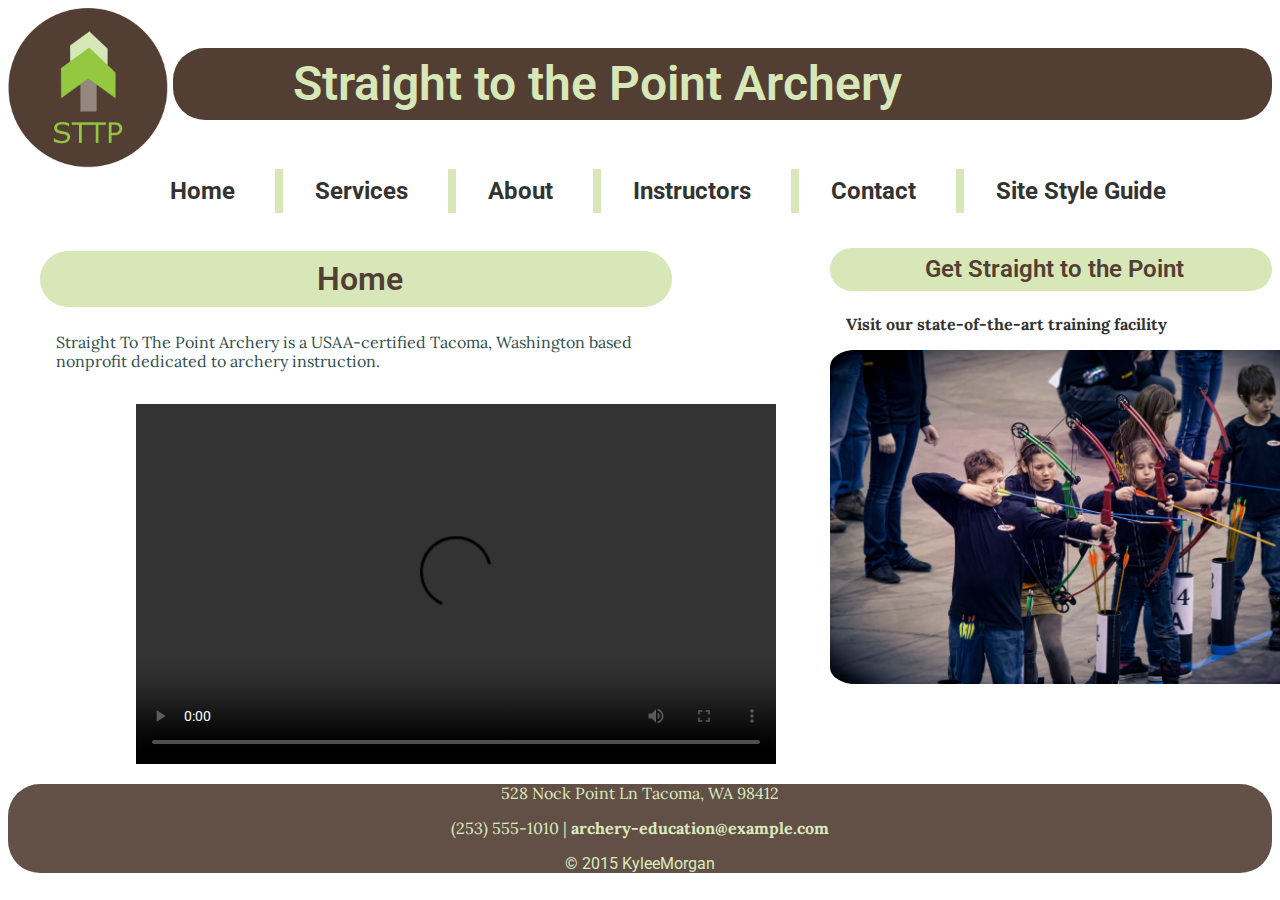
<file: index.html>
<!DOCTYPE html>
<html lang="en">
  
  <head>
    <meta charset="UTF-8">
      <title>Straight to the Point Archery</title>
        <!--Collaboration partner: Kylee Zabel-->
        <link rel="stylesheet" type="text/css" href="./styles/style.css">
        <link href='https://fonts.googleapis.com/css?family=Lora%7CRoboto:400,700' rel='stylesheet' type='text/css'>
    
    <meta name="HandheldFriendly" content="True">
	<meta name="MobileOptimized" content="320">
	<meta name="viewport" content="width=device-width, initial-scale=1.0">
  </head>
  
    <body>
      
          <header>
             <img class="logo" src="images/logo.jpg" alt="Straight to the Point arrow logo" width=160>
                <h1>Straight to the Point Archery</h1>
                  <nav>
                    <ul>
                      <li><a href="index.html" alt="Link to the home landing page">Home</a></li>
                      <li><a href="services.html" alt="link to the services we offer">Services</a></li>
                      <li><a href="about.html" alt="link to information about our organization, history, and philosophy">About</a></li>
                      <li><a href="instructors.html" alt="link to background information about our instructors">Instructors</a></li>
                      <li><a href="contact.html" alt="link to our contact information, including address and phone">Contact</a></li>
                      <li><a href="sttp-style-guide.html" alt="link to this site's style guide">Site Style Guide</a></li>
                    </ul>
                  </nav>
          </header>
        
      
      
          <article>
            
            <h2>Home</h2>
              <p>Straight To The Point Archery is a USAA-certified Tacoma, Washington based nonprofit dedicated to archery instruction.</p>
                <video width="640" height="360" controls> 
                  <source src="http://dead-line.org/morgan/archery-lesson.mp4" type="video/mp4">
            
            </video>
          </article>
      
          <aside>
            <h3>Get Straight to the Point</h3>
              <p><a href="contact.html">Visit our state-of-the-art training facility</a>
              </p>
            <img src="images/class1.jpg" alt="Image of an archery class" width=500>
          </aside>
          
    <footer class="footer">  
      <p> 
        528 Nock Point Ln 
        Tacoma, WA 98412 
      </p> 
      <p> 
        (253) 555-1010 | <a href="mailto:archery-education@example.com">archery-education@example.com</a> 
      </p> 
      &copy; 2015 KyleeMorgan 
    </footer>   
      
    </body>
  
</html>
</file>
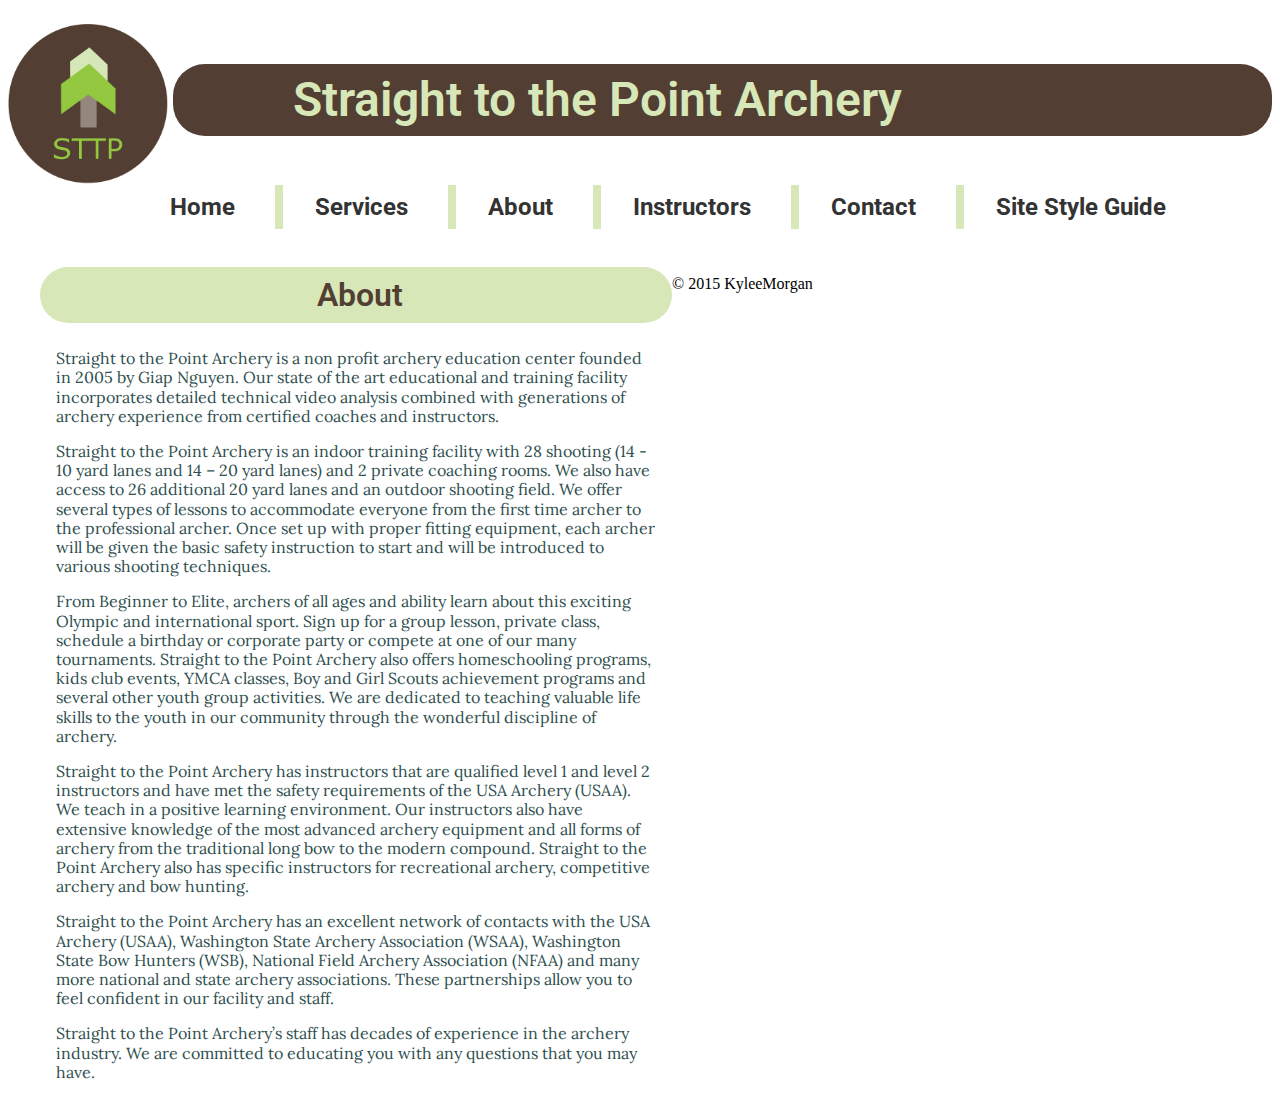
<file: about.html>
<!DOCTYPE html>
<html>
  
  <head>
    <meta charset="UTF-8">
      <title>Straight to the Point Archery</title>
        <!--Collaboration partner: Kylee Zabel-->
        <link rel="stylesheet" type="text/css" href="./styles/style.css">
        <link href='https://fonts.googleapis.com/css?family=Lora%7CRoboto:400,700' rel='stylesheet' type='text/css'>
  </head>
  
    <body>
      
          <header>
             <img class="logo" src="images/logo.jpg" alt="Straight to the Point arrow logo" width=160>
                <h1>Straight to the Point Archery</h1>
                  <nav>
                    <ul>
                      <li><a href="index.html">Home</a></li>
                      <li><a href="services.html">Services</a></li>
                      <li><a href="about.html">About</a></li>
                      <li><a href="instructors.html">Instructors</a></li>
                      <li><a href="contact.html">Contact</a></li>
                      <li><a href="sttp-style-guide.html">Site Style Guide</a></li>
                    </ul>
                  </nav>
          </header>
        
      
      
          <article>
            
            <h2>About</h2>
<p>Straight to the Point Archery is a non profit archery education center founded in 2005 by Giap Nguyen.  Our state of the art educational and training facility incorporates detailed technical video analysis combined with generations of archery experience from certified coaches and instructors.</p>
            <p>Straight to the Point Archery is an indoor training facility with  28 shooting (14 -  10 yard lanes and 14 – 20 yard lanes) and 2 private coaching rooms. We also have access to 26  additional  20 yard lanes  and an outdoor shooting field.  We offer several types of lessons to accommodate everyone from the first time archer to the professional archer. Once set up with proper fitting equipment, each archer will be given the basic safety instruction to start and will be introduced to various shooting techniques.</p>
            <p>From Beginner to Elite, archers of all ages and ability learn about this exciting Olympic and international sport. Sign up for a group lesson, private class, schedule a birthday or corporate party or compete at one of our many tournaments.  Straight to the Point Archery also offers homeschooling programs, kids club events, YMCA classes, Boy and Girl Scouts achievement programs and several other youth group activities. We are dedicated to teaching valuable life skills to the youth in our community through the wonderful discipline of archery.</p>
            <p>Straight to the Point Archery has instructors that are qualified level 1 and level 2 instructors and have met the safety requirements of the USA Archery (USAA). We teach in a positive learning environment.  Our instructors also have extensive knowledge of the most advanced archery equipment and all forms of archery from the traditional long bow to the modern compound.  Straight to the Point Archery also has specific instructors for recreational archery, competitive archery and bow hunting. </p>
            <p>Straight to the Point Archery has an excellent network of contacts with the USA Archery (USAA), Washington State Archery Association (WSAA), Washington State Bow Hunters (WSB), National Field Archery Association (NFAA) and many more national and state archery associations. These partnerships allow you to feel confident in our facility and staff.</p>
            <p>Straight to the Point Archery’s staff has decades of experience in the archery industry. We are committed to educating you with any questions that you may have.</p>
            
            
          </article>
      
          <aside>

          </aside>
          
    <footer class="services-footer">  
      <p> 
        528 Nock Point Ln 
        Tacoma, WA 98412 
      </p> 
      <p> 
        (253) 555-1010 | <a href="mailto:archery-education@example.com">archery-education@example.com</a> 
      </p> 
      &copy; 2015 KyleeMorgan 
    </footer>   
      
    </body>
  
</html>
</file>
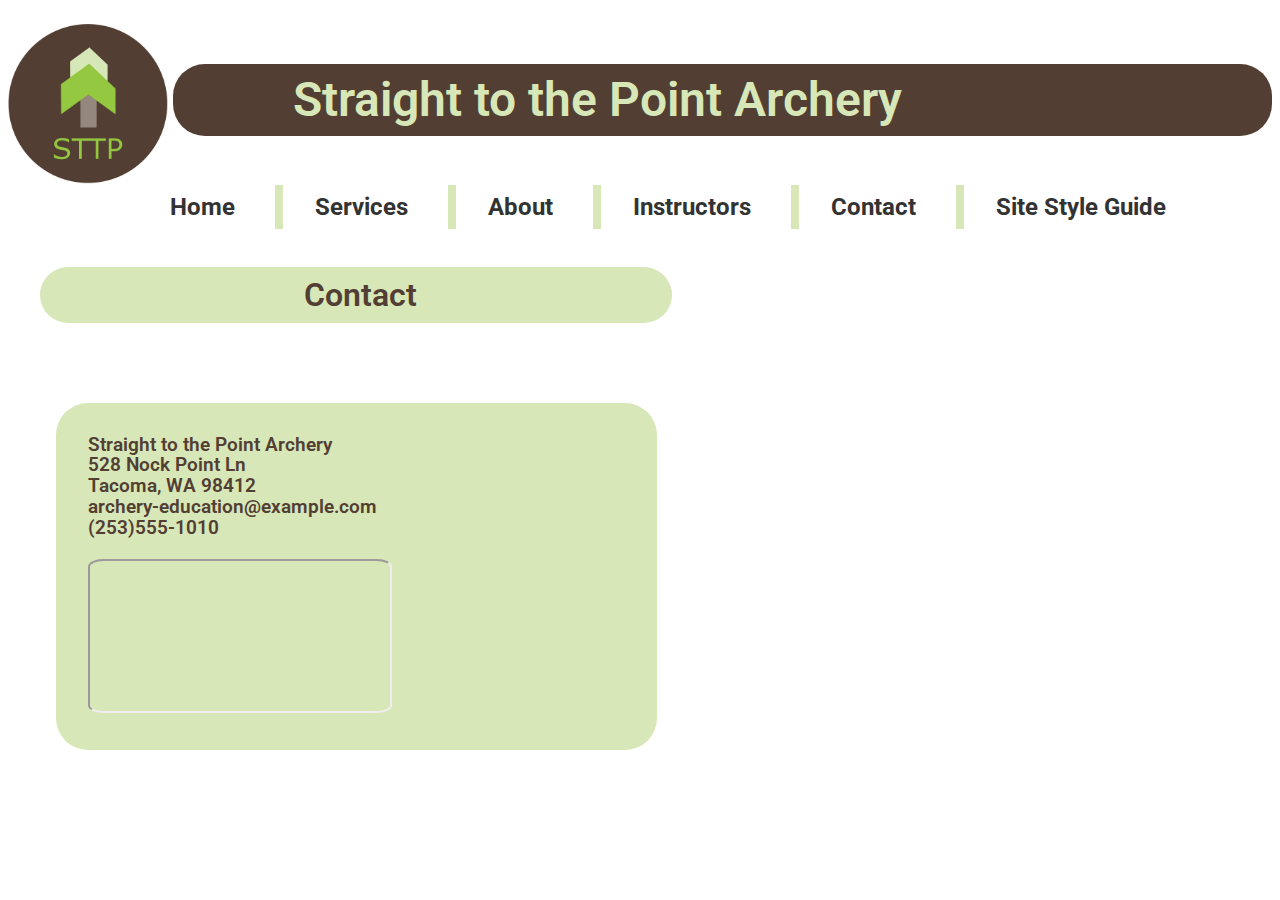
<file: contact.html>
<!DOCTYPE html>
<html>
  
  <head>
    <meta charset="UTF-8">
      <title>Straight to the Point Archery</title>
        <!--Collaboration partner: Kylee Zabel-->
        <link rel="stylesheet" type="text/css" href="./styles/style.css">
        <link href='https://fonts.googleapis.com/css?family=Lora%7CRoboto:400,700' rel='stylesheet' type='text/css'>
  </head>
  
    <body>
      
          <header>
             <img class="logo" src="images/logo.jpg" alt="Straight to the Point arrow logo" width=160>
                <h1>Straight to the Point Archery</h1>
                  <nav>
                    <ul>
                      <li><a href="index.html">Home</a></li>
                      <li><a href="services.html">Services</a></li>
                      <li><a href="about.html">About</a></li>
                      <li><a href="instructors.html">Instructors</a></li>
                      <li><a href="contact.html">Contact</a></li>
                      <li><a href="sttp-style-guide.html">Site Style Guide</a></li>
                    </ul>
                  </nav>
          </header>
        
      
      
          <article>
            
            <h2>Contact</h2>
              <p class ="contactclass">Straight to the Point Archery
                <br>
528 Nock Point Ln
                <br>
Tacoma, WA 98412
                <br>
archery-education@example.com
                <br>
(253)555-1010
                <br>
                <br>
                            <iframe src="https://www.google.com/maps/embed?pb=!1m18!1m12!1m3!1d2715.5957454184722!2d-122.35932094880069!3d47.1069951302469!2m3!1f0!2f0!3f0!3m2!1i1024!2i768!4f13.1!3m3!1m2!1s0x54910295d566af5d%3A0x35e0a79fd387d256!2s16409+Canyon+Rd+E%2C+Puyallup%2C+WA+98375!5e0!3m2!1sen!2sus!4v1449620756709"></iframe>
</p>

          </article>
      


          
    <footer class="services-footer">  
      <p> 
        528 Nock Point Ln 
        Tacoma, WA 98412 
      </p> 
      <p> 
        (253) 555-1010 | <a href="mailto:archery-education@example.com">archery-education@example.com</a> 
      </p> 
      &copy; 2015 KyleeMorgan 
    </footer>   
      
    </body>
  
</html>
</file>
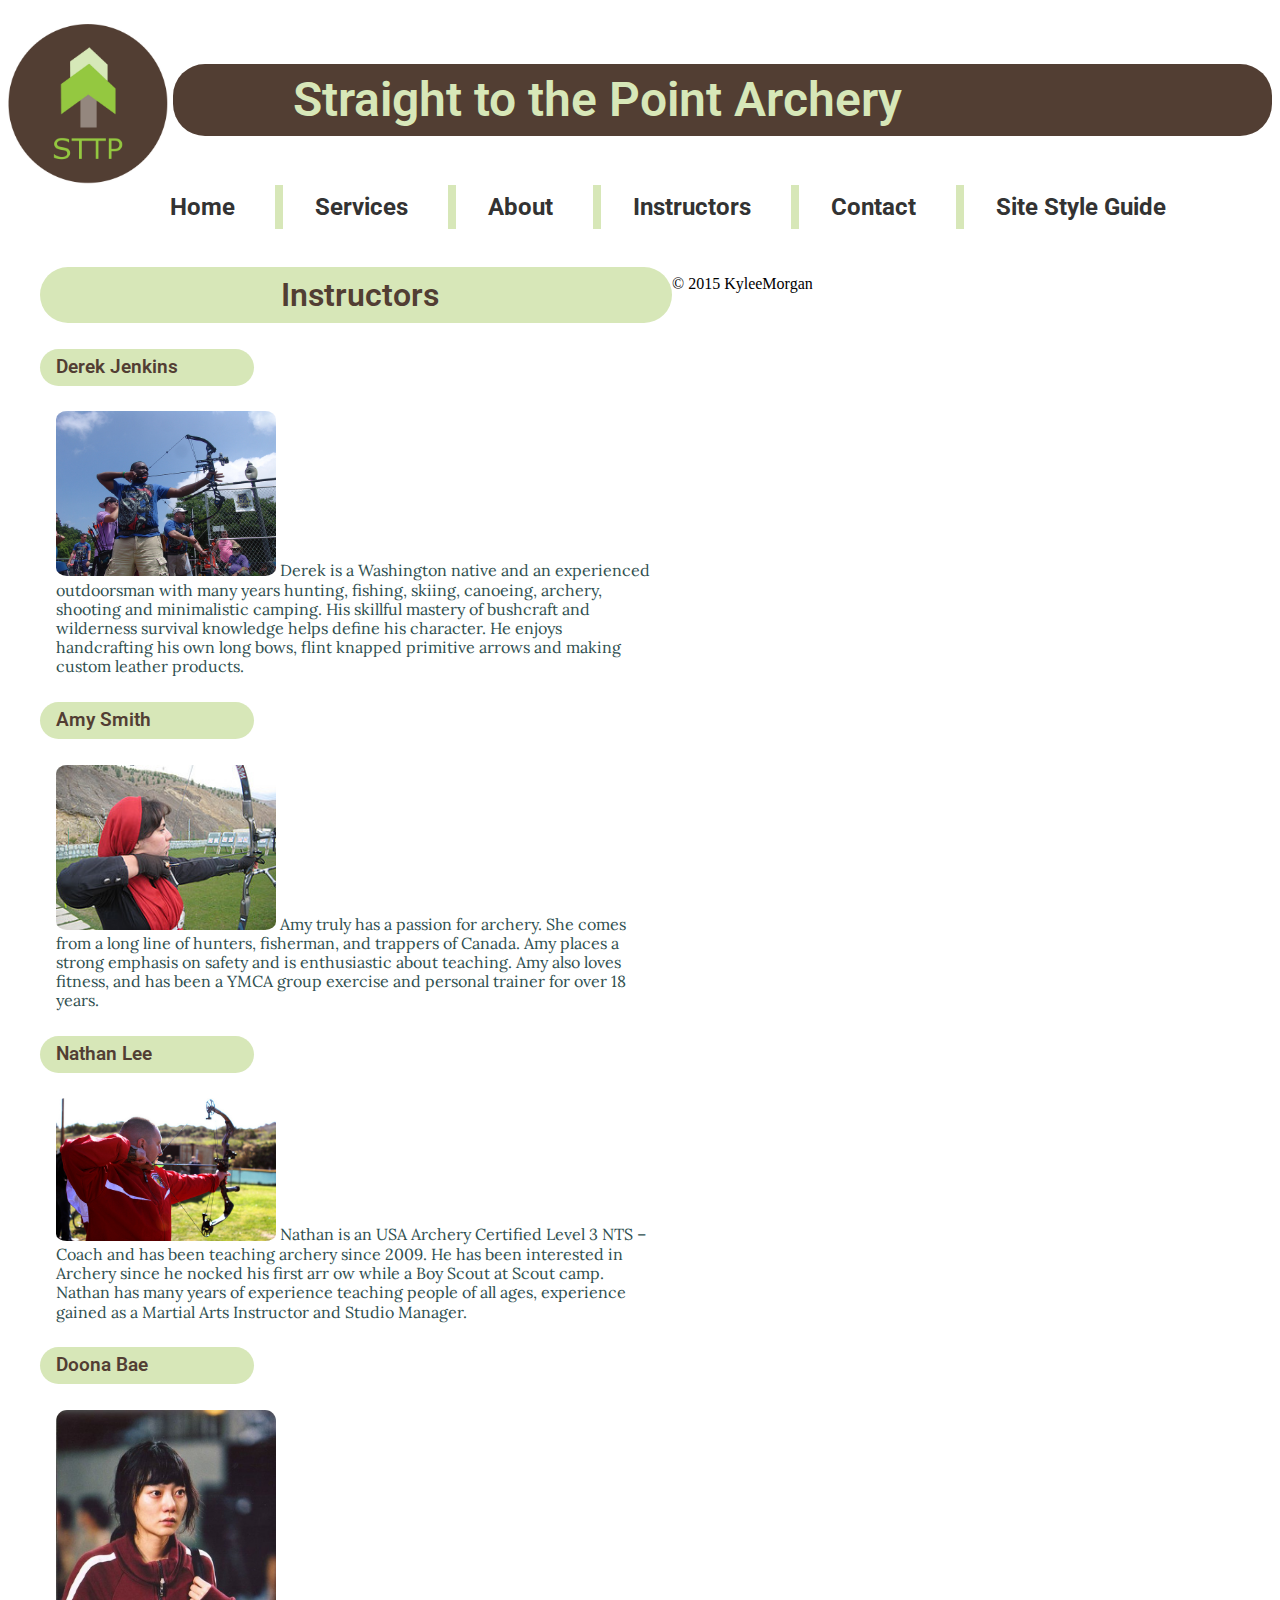
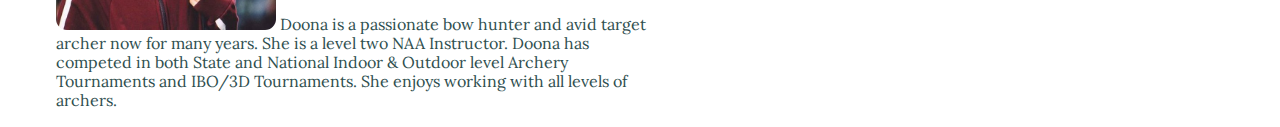
<file: instructors.html>
<!DOCTYPE html>
<html>
  
  <head>
    <meta charset="UTF-8">
      <title>Straight to the Point Archery</title>
        <!--Collaboration partner: Kylee Zabel-->
        <link rel="stylesheet" type="text/css" href="./styles/style.css">
        <link href='https://fonts.googleapis.com/css?family=Lora%7CRoboto:400,700' rel='stylesheet' type='text/css'>
  </head>
  
    <body>
      
          <header>
             <img class="logo" src="images/logo.jpg" alt="Straight to the Point arrow logo" width=160>
                <h1>Straight to the Point Archery</h1>
                  <nav>
                    <ul>
                      <li><a href="index.html">Home</a></li>
                      <li><a href="services.html">Services</a></li>
                      <li><a href="about.html">About</a></li>
                      <li><a href="instructors.html">Instructors</a></li>
                      <li><a href="contact.html">Contact</a></li>
                      <li><a href="sttp-style-guide.html">Site Style Guide</a></li>
                    </ul>
                  </nav>
          </header>
        
      
      
          <article>
            
            <h2>Instructors</h2>
<h4>Derek Jenkins</h4><p><img src="images/derek-jenkins-instructor.jpg" width="220" alt="Instructor Derek Jenkins drawing his bow"> Derek is a Washington native and an experienced outdoorsman with many years hunting, fishing, skiing, canoeing, archery, shooting and minimalistic camping. His skillful mastery of bushcraft and wilderness survival knowledge helps define his character. He enjoys handcrafting his own long bows, flint knapped primitive arrows and making custom leather products.</p>
            <h4>Amy Smith</h4><p><img src="images/amy-smith-instructor.jpg" width="220" alt="Instructor Amy Smith drawing her bow"> Amy truly has a passion for archery. She comes from a long line of hunters, fisherman, and trappers of Canada. Amy  places a strong emphasis on safety and is enthusiastic about teaching. Amy also loves fitness, and  has been a YMCA group exercise and personal trainer for over 18 years. </p>
            <h4>Nathan Lee</h4><p><img src="images/nathan-lee-instructor.jpg" width="220" alt="Instructor Nathan Lee drawing his bow"> Nathan is an USA Archery Certified Level 3 NTS – Coach and has been teaching archery since 2009. He has been interested in Archery since he nocked his first arr ow while a Boy Scout at Scout camp. Nathan has many years of experience teaching people of all ages, experience gained as a Martial Arts Instructor and Studio Manager. </p>
            <h4>Doona Bae</h4><p><img src="images/doona-bae-instructor.jpg" width="220" alt="Instructor Doona Bae"> Doona is a passionate bow hunter and avid target archer now for many years. She is a level two NAA Instructor. Doona has competed in both State and National Indoor & Outdoor level Archery Tournaments and IBO/3D Tournaments. She enjoys working with all levels of archers. </p>
          </article>
      
          <aside>

          </aside>
          
    <footer class="services-footer">  
      <p> 
        528 Nock Point Ln 
        Tacoma, WA 98412 
      </p> 
      <p> 
        (253) 555-1010 | <a href="mailto:archery-education@example.com">archery-education@example.com</a> 
      </p> 
      &copy; 2015 KyleeMorgan 
    </footer>   
      
    </body>
  
</html>
</file>
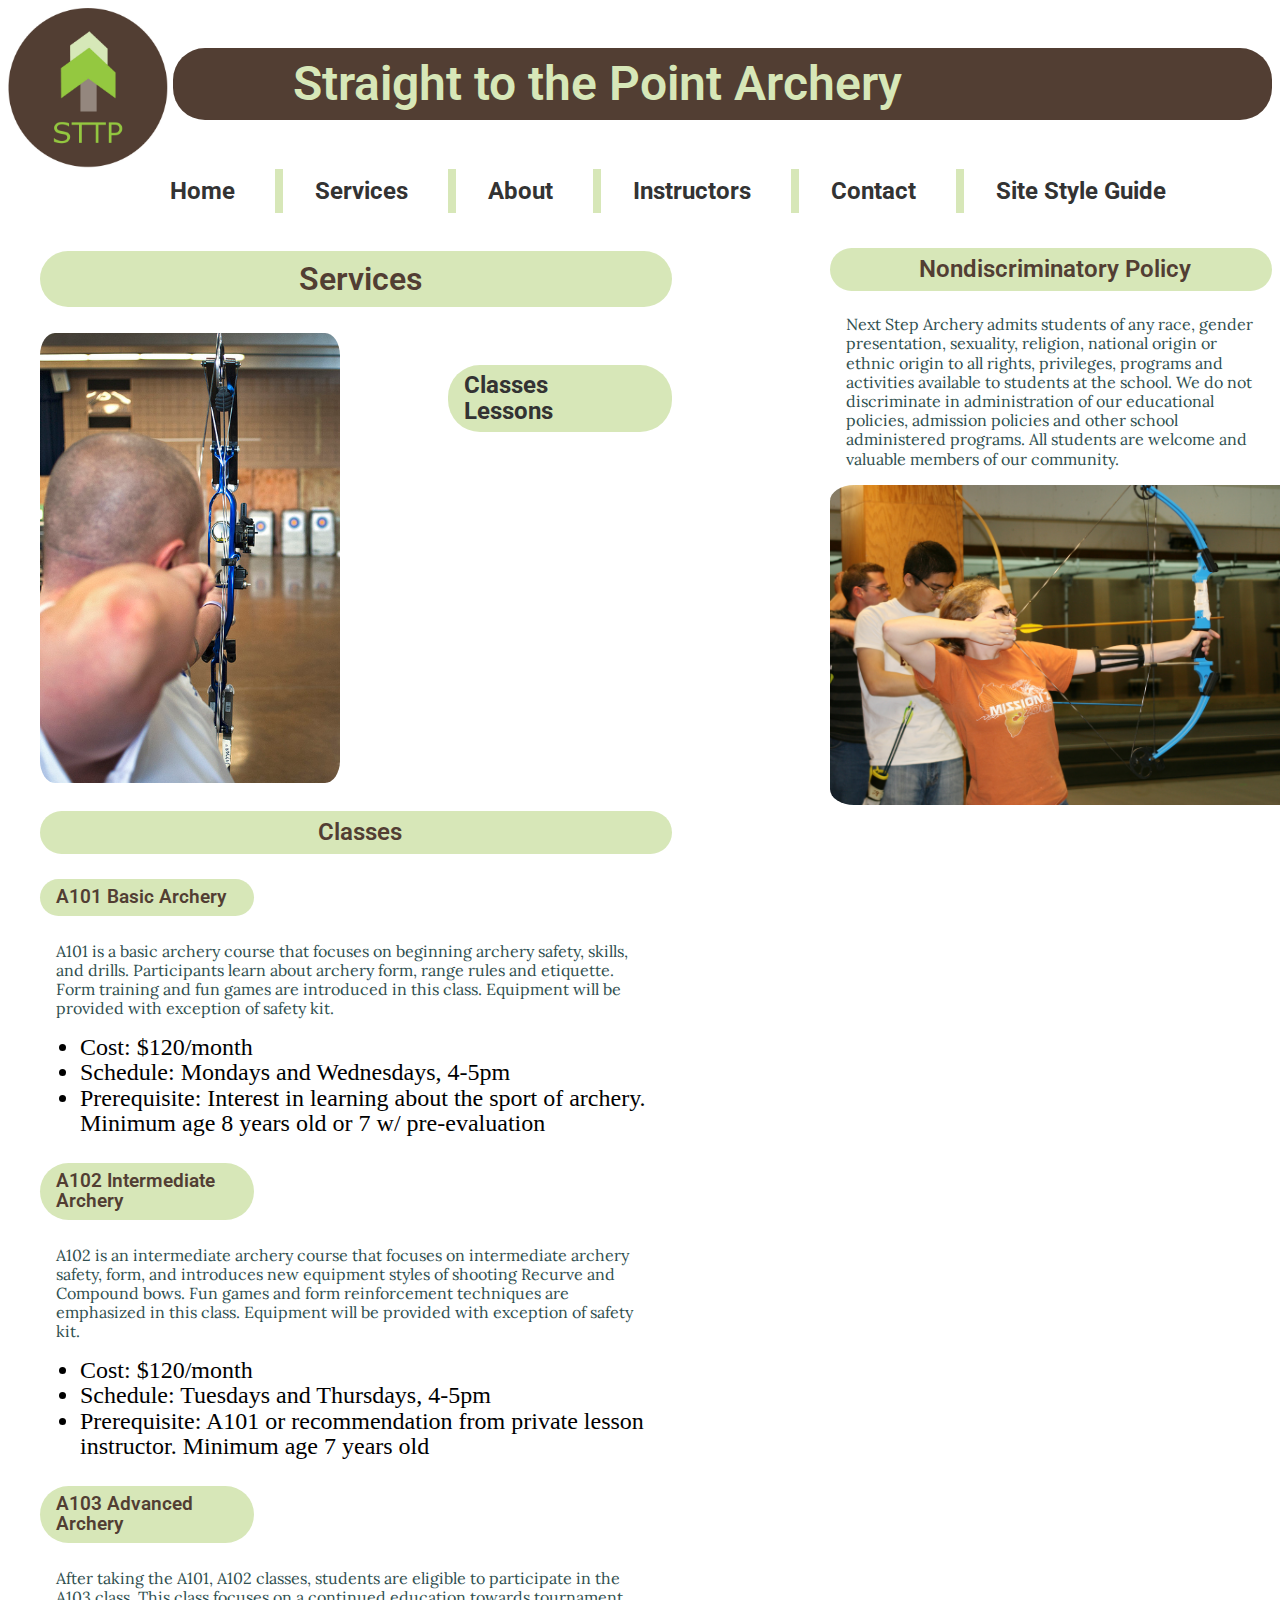
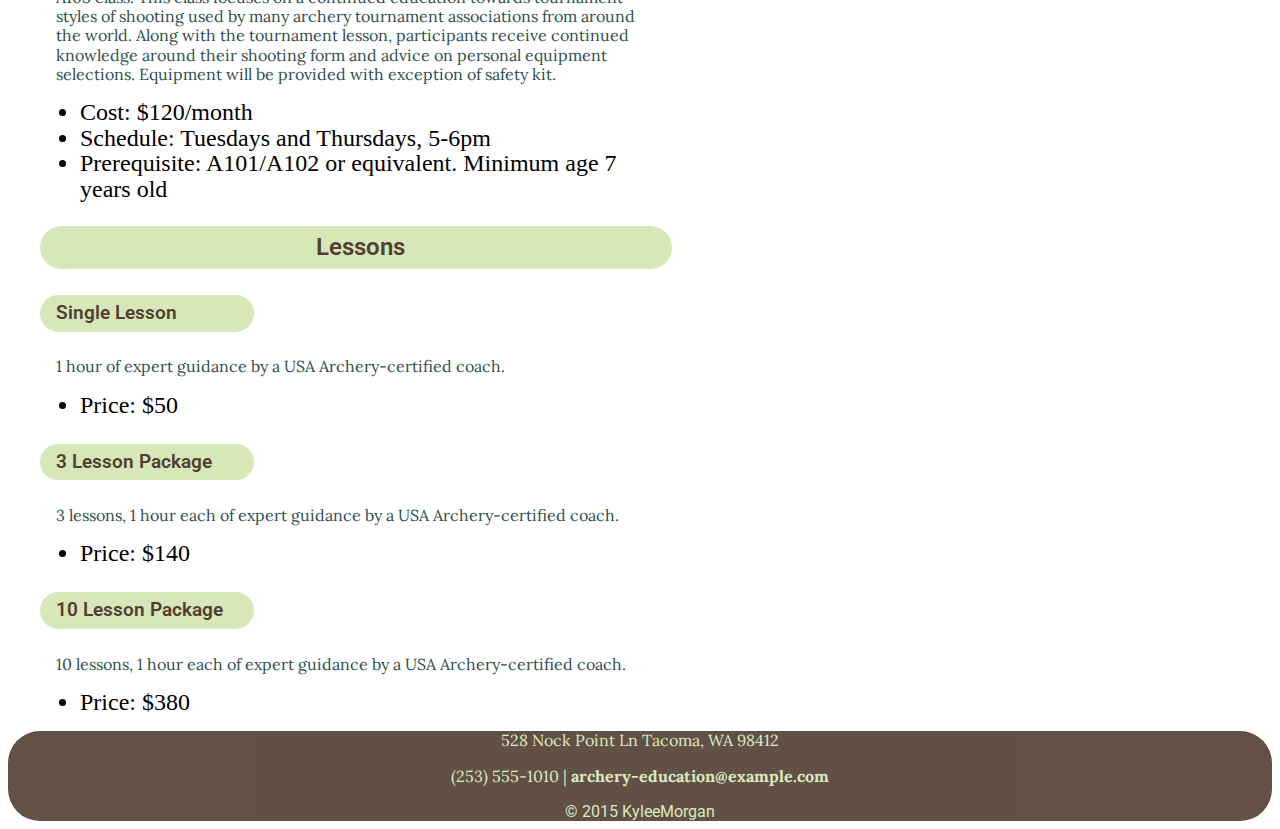
<file: services.html>
<!DOCTYPE html>
<html>
  
  <head>
    <meta charset="UTF-8">
      <title>Straight to the Point Archery</title>
        <!--Collaboration partner: Kylee Zabel-->
        <link rel="stylesheet" type="text/css" href="./styles/style.css">
        <link href='https://fonts.googleapis.com/css?family=Lora%7CRoboto:400,700' rel='stylesheet' type='text/css'>
  </head>
  
    <body>
      
          <header>
             <img class="logo" src="images/logo.jpg" alt="Straight to the Point arrow logo" width="160">
                <h1>Straight to the Point Archery</h1>
                  <nav>
                    <ul>
                      <li><a href="index.html">Home</a></li>
                      <li><a href="services.html">Services</a></li>
                      <li><a href="about.html">About</a></li>
                      <li><a href="instructors.html">Instructors</a></li>
                      <li><a href="contact.html">Contact</a></li>
                      <li><a href="sttp-style-guide.html">Site Style Guide</a></li>
                    </ul>
                  </nav>
          </header>
        
      
      
          <article>
            
            <h2>Services</h2>
            <img src="images/lesson1.jpg" width="300" alt="A student takes aim in a private lesson">
            <ul class="services-list">
              <li class="service"><a href="#classes">Classes</a></li>
              <li class="service"><a href="#lessons">Lessons</a></li>
            </ul>
            
            
            <h3 id="classes">Classes</h3>
            <h4>A101 Basic Archery</h4>
            <p>A101 is a basic archery course that focuses on beginning archery safety, skills, and drills. Participants learn about archery form, range rules and etiquette. Form training and fun games are introduced in this class. Equipment will be provided with exception of safety kit.  </p>
            <ul>
              <li>Cost: $120/month</li>
              <li>Schedule: Mondays and Wednesdays, 4-5pm</li>
              <li>Prerequisite: Interest in learning about the sport of archery. Minimum age 8 years old or 7 w/ pre-evaluation</li>    
            </ul>
           
            <h4>A102 Intermediate Archery</h4>
            <p>A102 is an intermediate archery course that focuses on intermediate archery safety, form, and introduces new equipment styles of shooting Recurve and Compound bows. Fun games and form reinforcement techniques are emphasized in this class. Equipment will be provided with exception of safety kit. </p>
            <ul>
              <li>Cost: $120/month</li>
              <li>Schedule: Tuesdays and Thursdays, 4-5pm</li>
              <li>Prerequisite: A101 or recommendation from private lesson instructor. Minimum age 7 years old</li>  
            </ul>
            
            <h4>A103 Advanced Archery</h4>
            <p>After taking the A101, A102 classes, students are eligible to participate in the A103 class. This class focuses on a continued education towards tournament styles of shooting used by many archery tournament associations from around the world. Along with the tournament lesson, participants receive continued knowledge around their shooting form and advice on personal equipment selections. Equipment will be provided with exception of safety kit. </p>
            <ul>
              <li>Cost: $120/month</li>
              <li>Schedule: Tuesdays and Thursdays, 5-6pm</li>
              <li>Prerequisite: A101/A102 or equivalent. Minimum age 7 years old</li>  
            </ul>
      
      <h3 id="lessons">Lessons</h3>
            
      <h4>Single Lesson</h4>
      <p>1 hour of expert guidance by a USA Archery-certified coach. </p>
      <ul>
        <li>Price: $50</li>       
      </ul>
      
      <h4>3 Lesson Package</h4>
      <p>3 lessons, 1 hour each of expert guidance by a USA Archery-certified coach.  </p>
      <ul>
        <li>Price: $140</li> 
      </ul>
      
      <h4>10 Lesson Package</h4>
      <p>10 lessons, 1 hour each of expert guidance by a USA Archery-certified coach. </p>
      <ul>
        <li>Price: $380</li> 
      </ul>
          
    </article>
      
    <aside>
      <h3>Nondiscriminatory Policy</h3>
        <p>Next Step Archery admits students of any race, gender presentation, sexuality, religion, national origin or ethnic origin to all rights, privileges, programs and activities available to students at the school. We do not discriminate in administration of our educational policies, admission policies and other school administered programs. All students are welcome and valuable members of our community.
              </p>
      <img src="images/class2.jpg" alt="Image of an archery class" width="480">
    </aside>
          
    <footer class="footer">  
      <p> 
        528 Nock Point Ln 
        Tacoma, WA 98412 
      </p> 
      <p> 
        (253) 555-1010 | <a href="mailto:archery-education@example.com">archery-education@example.com</a> 
      </p> 
      &copy; 2015 KyleeMorgan 
    </footer>   

  </body>
</html>
</file>
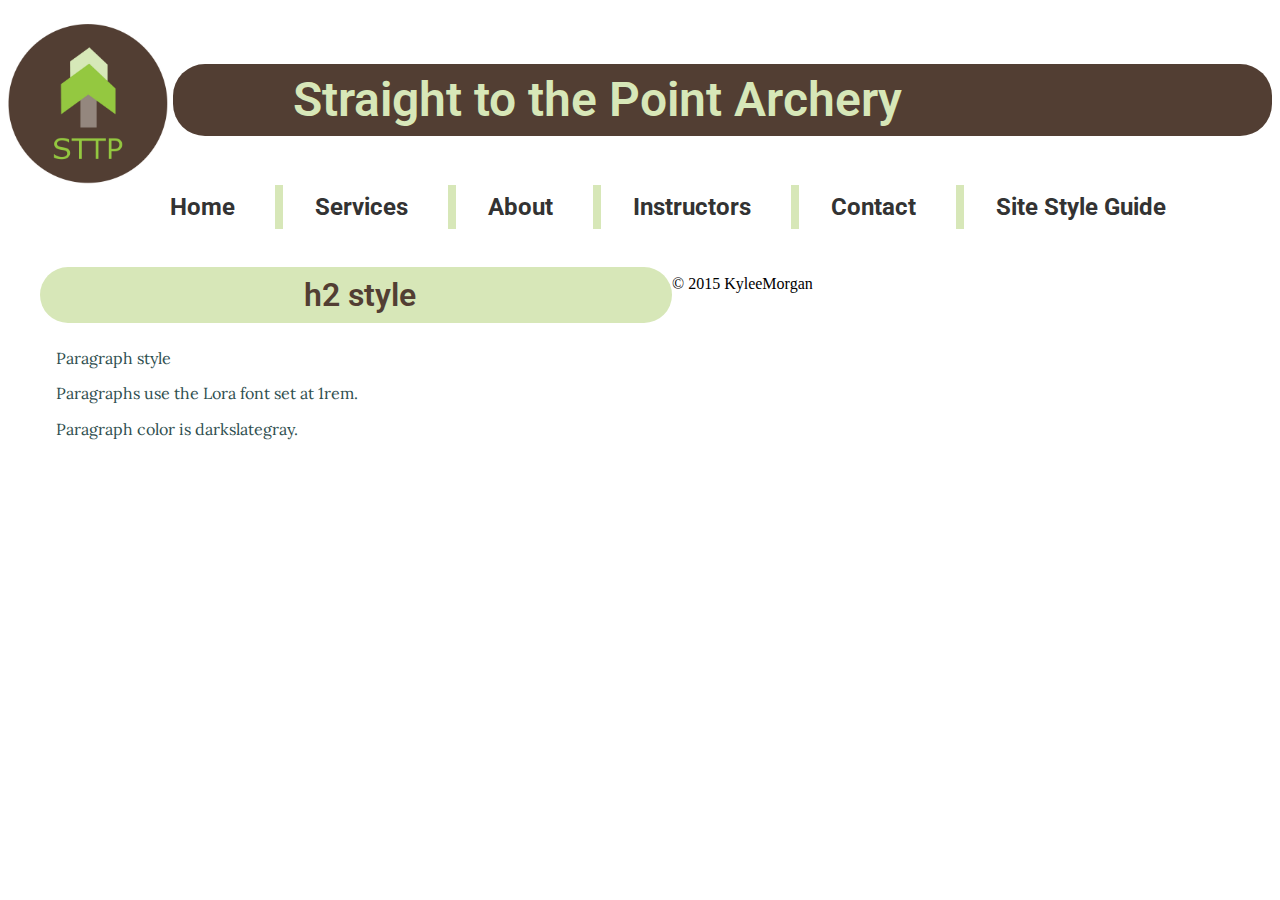
<file: sttp-style-guide.html>
<!DOCTYPE html>
<html>
  
  <head>
    <meta charset="UTF-8">
      <title>Straight to the Point Archery</title>
        <!--Collaboration partner: Kylee Zabel-->
        <link rel="stylesheet" type="text/css" href="./styles/style.css">
        <link href='https://fonts.googleapis.com/css?family=Lora%7CRoboto:400,700' rel='stylesheet' type='text/css'>
  </head>
  
    <body>
      
          <header>
             <img class="logo" src="images/logo.jpg" alt="Straight to the Point arrow logo" width=160>
                <h1>Straight to the Point Archery</h1>
                  <nav>
                    <ul>
                      <li><a href="index.html">Home</a></li>
                      <li><a href="services.html">Services</a></li>
                      <li><a href="about.html">About</a></li>
                      <li><a href="instructors.html">Instructors</a></li>
                      <li><a href="contact.html">Contact</a></li>
                      <li><a href="sttp-style-guide.html">Site Style Guide</a></li>
                    </ul>
                  </nav>
          </header>
        
      
      
          <article>
            
            <h2>h2 style</h2>
<p>Paragraph style</p>
            <p>Paragraphs use the Lora font set at 1rem.</p>
            <p>Paragraph color is darkslategray.</p>
            
            
          </article>
      
          <aside>

          </aside>
          
    <footer class="services-footer">  
      <p> 
        528 Nock Point Ln 
        Tacoma, WA 98412 
      </p> 
      <p> 
        (253) 555-1010 | <a href="mailto:archery-education@example.com">archery-education@example.com</a> 
      </p> 
      &copy; 2015 KyleeMorgan 
    </footer>   
      
    </body>
  
</html>
</file>
<file: styles/style.css>
body {
  margin-top: 0;
  
}

.logo {
  float:left;
  height: 10rem;
  width: 10rem;
  margin-top: .5rem;

}

nav {
  font-family: 'Roboto', sans-serif;
  clear: both;
  list-style:none;
  text-align: center;
  background-color: white;
  font-size: 2rem;
  font-weight: 600;
  line-height: 2.5rem;
  color: #D7E7B8;

}

nav li  {
  display:inline;
  width: 100%;
  padding-left: 1.5rem;
  padding-right: 1.5rem;
   
}

nav li+li { 
  border-left: .5rem solid #D7E7B8;
  padding-top: .5rem;
  padding-bottom: .5rem;

}

nav a {
  display:inline-block;
  padding:.5rem;
} 

select {
  font-size: 2rem;
  font-weight: 600;
  line-height: 2.1rem;
  color: #333333;
    
}

h1 {
  font-family: 'Roboto', sans-serif;
  background-color: #523E33;
  font-size: 3rem;
  font-weight: 600;
  line-height: 3.5rem;
  color: #D7E7B8;
  padding: .5rem .5rem .5rem .5rem;
  border-radius: 2rem;
  margin-left: 10.3rem;
  margin-right: 1rem;
  margin-top: 3rem;
  text-indent: 7rem;
}

h2 {
  font-family: 'Roboto', sans-serif;
  background-color: #D7E7B8;
  font-size: 2rem;
  font-weight: 600;
  line-height: 2.5rem;
  color: #523E33;
  padding: .5rem .5rem .5rem 1rem;
  border-radius: 2rem;
  text-align: center;
}

h3 {
  font-family: 'Roboto', sans-serif;
  background-color: #D7E7B8;
  font-size: 1.5rem;
  font-weight: 600;
  line-height: 1.7rem;
  color: #523E33;
  padding: .5rem .5rem .5rem 1rem;
  border-radius: 2rem;
  text-align: center;
}
h4 {
  font-family: 'Roboto', sans-serif;
  background-color: #D7E7B8;
  font-size: 1.2rem;
  font-weight: 600;
  line-height: 1.3rem;
  color: #523E33;
  padding: .5rem .5rem .5rem 1rem;
  border-radius: 2rem;
  width: 30%;
}


p {
  font-family: 'Lora', serif;
  font-size: 1rem;
  font-weight: 400;
  line-height: 1.2rem;
  color: darkslategray;
  margin-left: 1rem;
  margin-right: 1rem;
}

.contactclass {
    font-family: 'Roboto', sans-serif;
  background-color: #D7E7B8;
  font-size: 1.2rem;
  font-weight: 600;
  line-height: 1.3rem;
  color: #523E33;
  padding: 2rem 2rem 2rem 2rem;
  border-radius: 2rem;
  width: 85%;
  margin-top: 5rem;
  margin-bottom:5rem;
  
}

header {
  width:100%;
  background-color: white;
  clear:both;
  float:left;
  position: fixed;
}

iframe {
  border-radius: 5%;
}

video {
  padding: 1rem 1rem 1rem 6rem;
}

article {
  width:50%;
  background-color:#FFFFFF;
  clear:both;
  float:left;
  margin: 14rem 0 0 2rem;
}

aside {
  width:35%;
  background-color:#FFFFFF;
  float:right;
  margin: 14rem 0 0 2rem;
}

li {
  font-size: 1.5rem;
  font-weight: 400;
  line-height: 1.6rem;  
}

a:link {
  text-decoration: none;
  color: #333333;
  font-weight: 700;
}

a:visited {
    text-decoration: none;
    color: #333333;
    font-weight: 700;
}

a:hover {
  color: #6B0000;
  text-decoration: underline;
  font-weight: 600;
}

.btn {
  background: #523E33;
  background-image: -webkit-linear-gradient(top, #523E33, #94877E);
  background-image: -moz-linear-gradient(top, #523E33, #94877E);
  background-image: -ms-linear-gradient(top, #523E33, #94877E);
  background-image: -o-linear-gradient(top, #523E33, #94877E);
  background-image: linear-gradient(to bottom, #523E33, #94877E);
  -webkit-border-radius: 28;
  -moz-border-radius: 28;
  border-radius: 28px;
  font-family: 'Roboto', sans-serif;
  color: #94C840;
  font-size: 20px;
  padding: 10px 20px 10px 20px;
  text-decoration: none;
  margin-bottom: 5rem;
}

.btn:hover {
  background: #D6E8B8;
  text-decoration: none;
}

.services-list {
  font-family: 'Roboto', sans-serif;
  float: right;
  background-color: #D7E7B8;
  font-size: 2rem;
  font-weight: 600;
  line-height: 2.5rem;
  list-style: none;
  color: #523E33;
  padding: .5rem 3rem .5rem 1rem;
  border-radius: 2rem;
  width: 10rem;
}

.footer {
  background-color: #523E33;
  border-radius: 2rem;
  color: #D6E8B8;
  font-family: 'Roboto', sans-serif;
  opacity: .9;
  text-align: center;
  width:100%;
  clear:both;
  position: bottom;
}

.footer p {
  color: #D6E8B8;
  text-align: center;
}

.footer a {
  color: #D6E8B8;
}


/*  GRID OF THREE   ============================================================================= */

	
.span_3_of_3 {
	width: 100%; 
  font-size: 3rem;
}

.span_2_of_3 {
	width: 66.13%; 
  font-size: 3rem;
}

.span_1_of_3 {
	width: 32.26%; 
  font-size: 3rem;
}

img {
  border-radius: 5%;
}
>>>>>>> master
</file>
